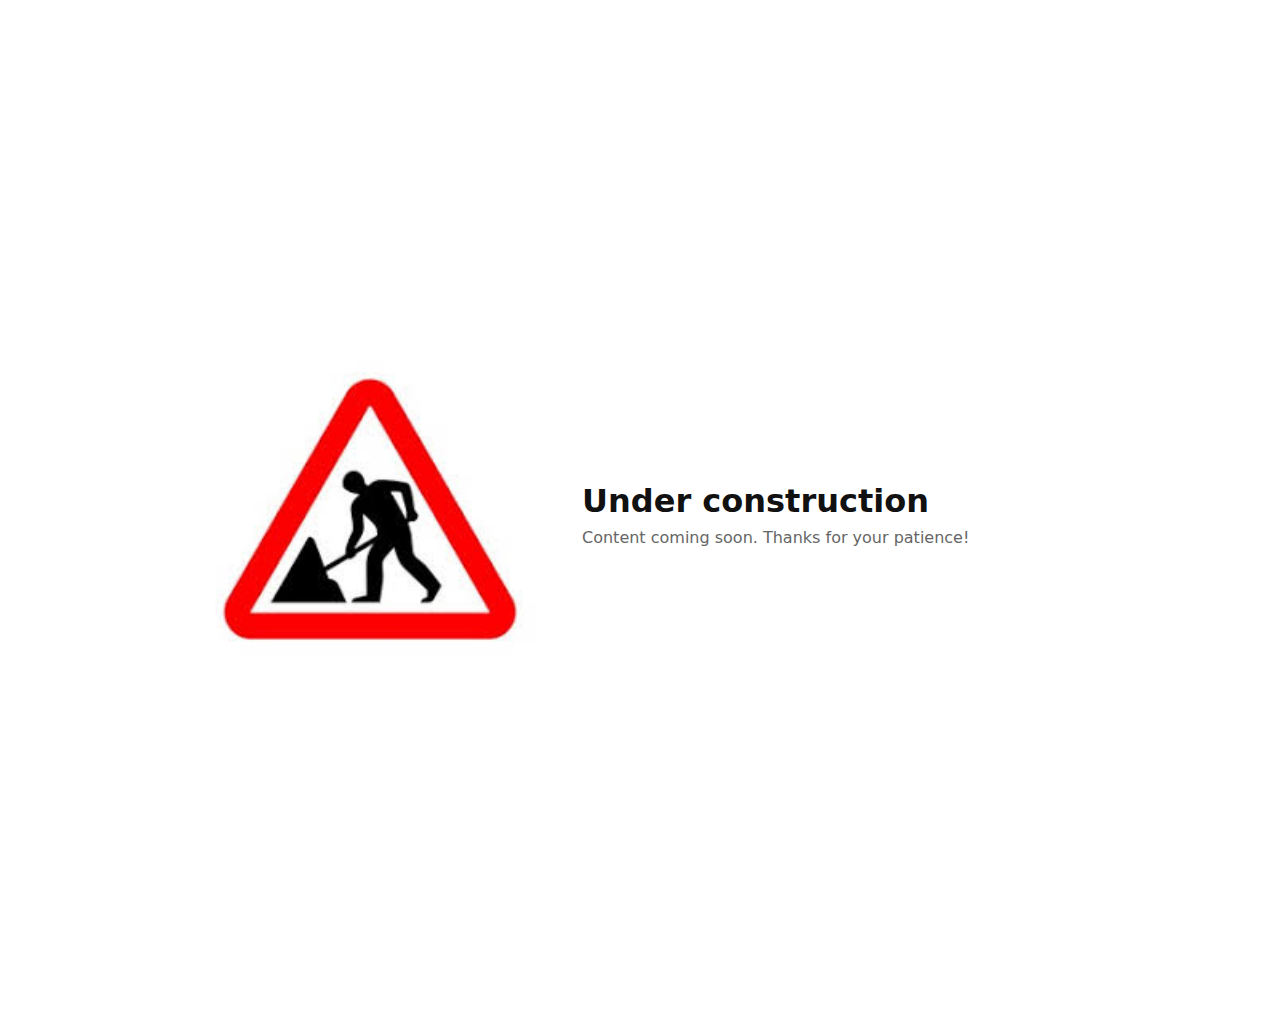
<file: index.html>
<!doctype html>
<html lang="en">
  <head>
    <meta charset="utf-8" />
    <meta name="viewport" content="width=device-width, initial-scale=1" />
    <title>Argent AI Labs</title>
    <style>
      :root {
        --text: #111;
        --muted: #666;
      }
      html, body { height: 100%; margin: 0; font-family: system-ui, Segoe UI, Inter; color: var(--text); }
      main {
        min-height: 100%;
        display: grid;
        place-items: center;
        padding: 4rem 1.5rem;
      }
      .wrap {
        display: flex;
        gap: 2rem;
        align-items: center;
        max-width: 900px;
        width: 100%;
        justify-content: center;
        flex-wrap: wrap; /* stacks nicely on small screens */
        text-align: left;
      }
      .visual {
        flex: 0 1 360px;
        display: grid;
        place-items: center;
      }
      .visual img {
        max-width: 360px;
        width: 100%;
        height: auto;
        display: block;
        border-radius: 12px; /* soft corners; remove if you prefer square */
      }
      .text {
        flex: 1 1 360px;
        min-width: 280px;
        text-align: left;
      }
      h1 { font-size: 2rem; margin: 0 0 .5rem; }
      p  { color: var(--muted); margin: 0; }
      @media (max-width: 640px) {
        .text, .visual { text-align: center; }
      }
    </style>
  </head>
  <body>
    <main>
      <div class="wrap">
        <div class="visual">
          <!-- If image2.jpeg is in the repo root: -->
          <img src="image2.jpeg" alt="Argent AI Labs construction graphic" loading="eager" />

          <!-- If you placed it in assets/, use this instead:
          <img src="assets/image2.jpeg" alt="Argent AI Labs construction graphic" loading="eager" />
          -->
        </div>
        <div class="text">
          <h1>Under construction</h1>
          <p>Content coming soon. Thanks for your patience!</p>
        </div>
      </div>
    </main>
  </body>
</html>
</file>
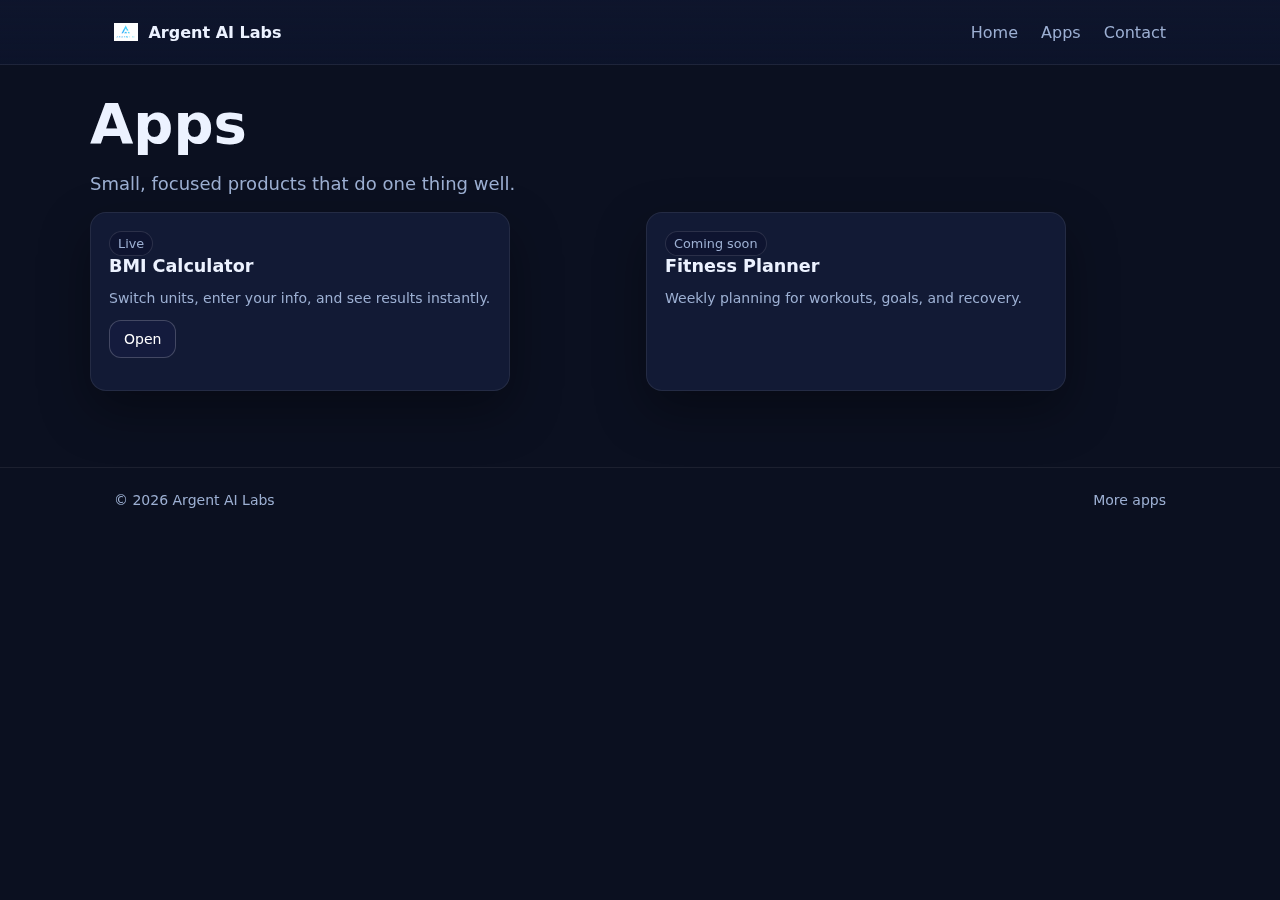
<file: apps/index.html>
<!doctype html>
<html lang="en">
<head>
  <base href="/" />
  <meta charset="utf-8" />
  <meta name="viewport" content="width=device-width, initial-scale=1" />
  <title>Apps — Argent AI Labs</title>
  <meta name="description" content="Explore Argent AI apps." />
  <link rel="icon" href="/assets/logo-argent-ai.png" type="image/png" />
  <link rel="stylesheet" href="/css/style.css" />
</head>
<body>
  <header class="site-header">
    <div class="container header-inner">
      <a class="brand" href="/">
        <img class="logo" src="/assets/logo-argent-ai.png" alt="Argent AI" />
        <span>Argent AI Labs</span>
      </a>
      <nav class="nav">
        <a href="/">Home</a>
        <a href="/apps/">Apps</a>
        <a href="/contact/">Contact</a>
      </nav>
    </div>
  </header>

  <section class="container section">
    <h1 class="h1">Apps</h1>
    <p class="lead">Small, focused products that do one thing well.</p>

    <div class="grid two">
      <a class="app-card card section" href="/apps/bmi/">
        <div class="badge">Live</div>
        <h3>BMI Calculator</h3>
        <p class="muted small">Switch units, enter your info, and see results instantly.</p>
        <p class="small" style="margin-top:8px"><span class="btn">Open</span></p>
      </a>

      <div class="app-card card section">
        <div class="badge muted">Coming soon</div>
        <h3>Fitness Planner</h3>
        <p class="muted small">Weekly planning for workouts, goals, and recovery.</p>
      </div>
    </div>
  </section>

  <footer class="site-footer">
    <div class="container footer-inner small muted">
      <span>© <span id="year"></span> Argent AI Labs</span>
      <span>More apps</span>
    </div>
  </footer>

  <script>
    document.getElementById('year').textContent = new Date().getFullYear();
  </script>
</body>
</html>
</file>
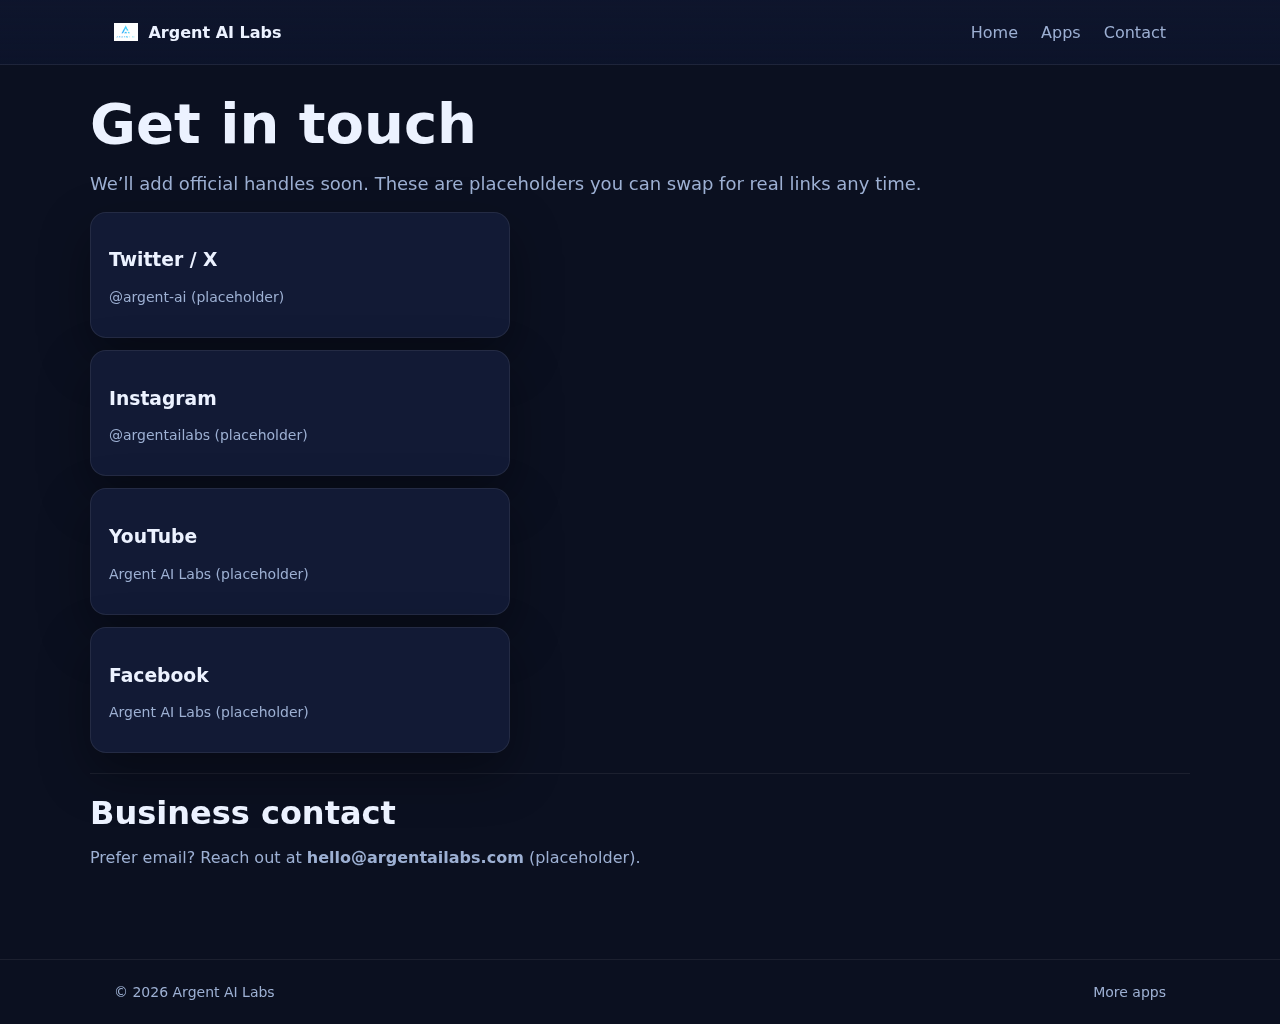
<file: contact/index.html>
<!doctype html>
<html lang="en">
<head>
  <base href="/" />
  <meta charset="utf-8" />
  <meta name="viewport" content="width=device-width, initial-scale=1" />
  <title>Contact — Argent AI Labs</title>
  <meta name="description" content="Get in touch with Argent AI Labs." />
  <link rel="icon" href="/assets/logo-argent-ai.png" type="image/png" />
  <link rel="stylesheet" href="/css/style.css" />
</head>
<body>
  <header class="site-header">
    <div class="container header-inner">
      <a class="brand" href="/">
        <img class="logo" src="/assets/logo-argent-ai.png" alt="Argent AI" />
        <span>Argent AI Labs</span>
      </a>
      <nav class="nav">
        <a href="/">Home</a>
        <a href="/apps/">Apps</a>
        <a href="/contact/">Contact</a>
      </nav>
    </div>
  </header>

  <section class="container section">
    <h1 class="h1">Get in touch</h1>
    <p class="lead">We’ll add official handles soon. These are placeholders you can swap for real links any time.</p>

    <div class="grid four">
      <a class="card section" href="#" rel="nofollow">
        <h3>Twitter / X</h3>
        <p class="muted small">@argent-ai (placeholder)</p>
      </a>
      <a class="card section" href="#" rel="nofollow">
        <h3>Instagram</h3>
        <p class="muted small">@argentailabs (placeholder)</p>
      </a>
      <a class="card section" href="#" rel="nofollow">
        <h3>YouTube</h3>
        <p class="muted small">Argent AI Labs (placeholder)</p>
      </a>
      <a class="card section" href="#" rel="nofollow">
        <h3>Facebook</h3>
        <p class="muted small">Argent AI Labs (placeholder)</p>
      </a>
    </div>

    <hr class="rule" />

    <h2 class="h2">Business contact</h2>
    <p class="muted">Prefer email? Reach out at <strong>hello@argentailabs.com</strong> (placeholder).</p>
  </section>

  <footer class="site-footer">
    <div class="container footer-inner small muted">
      <span>© <span id="year"></span> Argent AI Labs</span>
      <span>More apps</span>
    </div>
  </footer>

  <script>
    document.getElementById('year').textContent = new Date().getFullYear();
  </script>
</body>
</html>
</file>
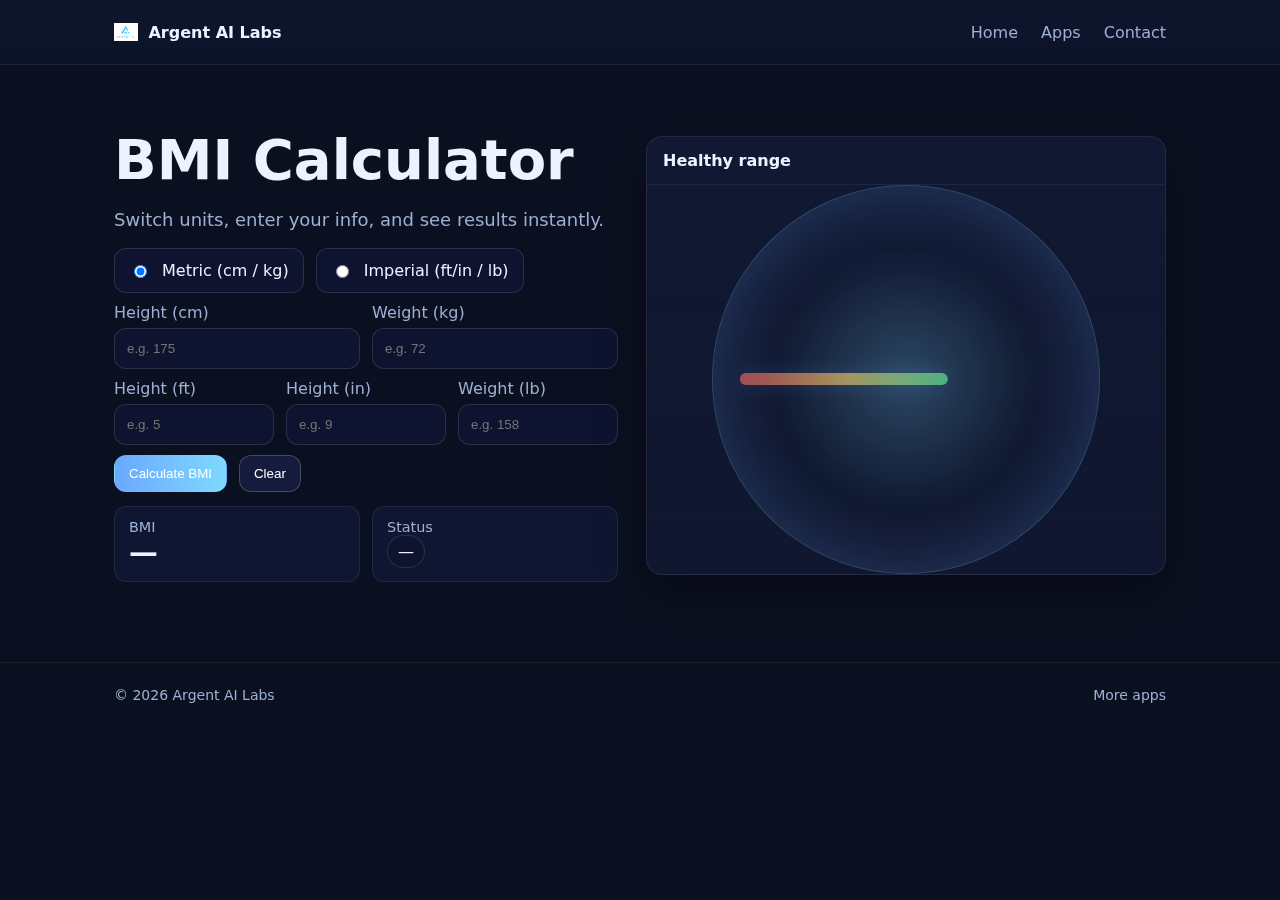
<file: apps/bmi/index.html>
<!doctype html>
<html lang="en">
<head>
  <base href="/" />
  <meta charset="utf-8" />
  <meta name="viewport" content="width=device-width, initial-scale=1" />
  <title>BMI Calculator — Argent AI Labs</title>
  <meta name="description" content="Clean, fast BMI calculator with metric/imperial units." />
  <link rel="icon" href="/assets/logo-argent-ai.png" type="image/png" />
  <link rel="stylesheet" href="/css/style.css" />
</head>
<body>
  <header class="site-header">
    <div class="container header-inner">
      <a class="brand" href="/">
        <img class="logo" src="/assets/logo-argent-ai.png" alt="Argent AI" />
        <span>Argent AI Labs</span>
      </a>
      <nav class="nav">
        <a href="/">Home</a>
        <a href="/apps/">Apps</a>
        <a href="/contact/">Contact</a>
      </nav>
    </div>
  </header>

  <section class="container hero">
    <div class="hero-copy">
      <h1 class="h1">BMI Calculator</h1>
      <p class="lead">Switch units, enter your info, and see results instantly.</p>

      <div class="row row-gap">
        <label class="chip"><input type="radio" name="units" value="metric" checked /> Metric (cm / kg)</label>
        <label class="chip"><input type="radio" name="units" value="imperial" /> Imperial (ft/in / lb)</label>
      </div>

      <div id="metric-fields" class="grid two row-gap">
        <div class="field">
          <label class="label" for="cm">Height (cm)</label>
          <input id="cm" type="number" min="0" placeholder="e.g. 175" />
        </div>
        <div class="field">
          <label class="label" for="kg">Weight (kg)</label>
          <input id="kg" type="number" min="0" placeholder="e.g. 72" />
        </div>
      </div>

      <div id="imperial-fields" class="grid three row-gap hidden">
        <div class="field">
          <label class="label" for="ft">Height (ft)</label>
          <input id="ft" type="number" min="0" placeholder="e.g. 5" />
        </div>
        <div class="field">
          <label class="label" for="inch">Height (in)</label>
          <input id="inch" type="number" min="0" placeholder="e.g. 9" />
        </div>
        <div class="field">
          <label class="label" for="lb">Weight (lb)</label>
          <input id="lb" type="number" min="0" placeholder="e.g. 158" />
        </div>
      </div>

      <div class="row row-gap">
        <button id="calc" class="btn primary">Calculate BMI</button>
        <button id="clear" class="btn">Clear</button>
      </div>

      <div class="results">
        <div class="result-item">
          <div class="result-label">BMI</div>
          <div id="bmiOut" class="result-value">—</div>
        </div>
        <div class="result-item">
          <div class="result-label">Status</div>
          <div id="statusOut" class="result-badge">—</div>
        </div>
      </div>
    </div>

    <div class="hero-card">
      <div class="card" style="width:520px;max-width:100%">
        <div class="card-head">Healthy range</div>
        <div class="preview">
          <div class="preview-ring"></div>
          <div id="gauge" class="preview-gauge"></div>
        </div>
      </div>
    </div>
  </section>

  <footer class="site-footer">
    <div class="container footer-inner small muted">
      <span>© <span id="year"></span> Argent AI Labs</span>
      <a class="small" href="/apps/">More apps</a>
    </div>
  </footer>

  <script>
    // simple helpers
    const cm   = ()=> Number(document.getElementById('cm')?.value || 0);
    const kg   = ()=> Number(document.getElementById('kg')?.value || 0);
    const ft   = ()=> Number(document.getElementById('ft')?.value || 0);
    const inch = ()=> Number(document.getElementById('inch')?.value || 0);
    const lb   = ()=> Number(document.getElementById('lb')?.value || 0);

    function metersFromImperial(f, i){ return ( (f*12)+i ) * 0.0254; }
    function kgFromLb(p){ return p * 0.45359237; }

    function category(b){
      if (!b) return "—";
      if (b < 18.5) return "Underweight";
      if (b < 25)   return "Normal";
      if (b < 30)   return "Overweight";
      return "Obese";
    }

    function setGauge(bmi){
      const g = document.getElementById('gauge');
      const pct = Math.max(0, Math.min(1, (bmi-15)/20)); // map ~15–35 to 0–1
      g.style.transform = `translateX(${(pct*60 - 30).toFixed(1)}%)`;
      g.style.opacity = bmi ? 1 : 0.6;
    }

    // switch units
    document.querySelectorAll('input[name="units"]').forEach(r => {
      r.addEventListener('change', () => {
        const metric = r.value === 'metric';
        document.getElementById('metric-fields').classList.toggle('hidden', !metric);
        document.getElementById('imperial-fields').classList.toggle('hidden', metric);
        document.getElementById('bmiOut').textContent = '—';
        document.getElementById('statusOut').textContent = '—';
        setGauge(0);
      });
    });

    // calc
    document.getElementById('calc').addEventListener('click', () => {
      const units = document.querySelector('input[name="units"]:checked').value;
      let m = 0, mass = 0;
      if (units === 'metric'){ m = cm()/100; mass = kg(); }
      else { m = metersFromImperial(ft(), inch()); mass = kgFromLb(lb()); }
      const statusOut = document.getElementById('statusOut');
      const bmiOut = document.getElementById('bmiOut');

      if (m<=0 || mass<=0){ bmiOut.textContent='—'; statusOut.textContent='—'; setGauge(0); return; }
      const bmi = Math.round((mass/(m*m))*10)/10;
      bmiOut.textContent = bmi.toFixed(1);
      statusOut.textContent = category(bmi);
      setGauge(bmi);
    });

    document.getElementById('clear').addEventListener('click', () => {
      ['cm','kg','ft','inch','lb'].forEach(id => {
        const el = document.getElementById(id); if (el) el.value='';
      });
      document.getElementById('bmiOut').textContent='—';
      document.getElementById('statusOut').textContent='—';
      setGauge(0);
    });

    // footer year
    document.getElementById('year').textContent = new Date().getFullYear();
    setGauge(0);
  </script>
</body>
</html>
</file>
<file: css/style.css>
:root{
  --bg:#0b1020;
  --panel:#0f162d;
  --card:#121a35;
  --text:#ecf2ff;
  --muted:#9db0d3;
  --brand:#6aa8ff;
  --brand-2:#7fd9ff;
  --ring:#2743a0;
}

*{box-sizing:border-box}
html,body{margin:0;background:var(--bg);color:var(--text);font-family:system-ui,-apple-system,Segoe UI,Inter,Arial,sans-serif}
a{color:inherit;text-decoration:none}
.container{max-width:1100px;margin:0 auto;padding:0 24px}

.h1{font-size:clamp(32px,5vw,56px);line-height:1.1;margin:0 0 12px}
.h2{font-size:clamp(22px,3vw,32px);margin:0 0 8px}
.lead{color:var(--muted);font-size:1.125rem}
.small{font-size:.875rem}
.muted{color:var(--muted)}
.rule{border:0;border-top:1px solid rgba(255,255,255,.07);margin:20px 0}

/* Header */
.site-header{
  position:sticky;top:0;z-index:10;
  backdrop-filter:saturate(140%) blur(10px);
  background:linear-gradient(180deg,rgba(15,22,45,.9),rgba(15,22,45,.6));
  border-bottom:1px solid rgba(255,255,255,.07);
}
.header-inner{display:flex;align-items:center;justify-content:space-between;height:64px}
.brand{display:flex;gap:10px;align-items:center;font-weight:700}
.brand img.logo{height:18px;display:block}
.nav a{color:var(--muted);margin-left:18px}
.nav a:hover{color:#fff}

/* Hero split */
.hero{display:grid;grid-template-columns:1.3fr 1fr;gap:28px;padding:64px 24px 32px}
.hero-card{display:flex;align-items:center;justify-content:center}
.card{
  background:linear-gradient(180deg,rgba(18,26,53,.9),rgba(18,26,53,.7));
  border:1px solid rgba(255,255,255,.08);
  border-radius:16px;overflow:hidden;width:min(420px,90%);
  box-shadow:0 20px 50px rgba(0,0,0,.35);
}
.card-head{padding:14px 16px;border-bottom:1px solid rgba(255,255,255,.06);font-weight:600}
.preview{position:relative;aspect-ratio:4/3;display:grid;place-items:center;overflow:hidden}
.preview-ring{
  width:75%;aspect-ratio:1;border-radius:999px;
  background:radial-gradient(closest-side,rgba(127,217,255,.25),transparent 70%);
  border:1px solid rgba(127,217,255,.25);
  box-shadow:0 0 80px rgba(106,168,255,.25) inset;
}
.preview-gauge{
  position:absolute;width:40%;height:12px;border-radius:12px;
  background:linear-gradient(90deg,#ff6a6a,#ffd36a,#6aff9d);
  filter:drop-shadow(0 0 10px rgba(106,168,255,.3));
}

/* Sections & cards */
.section{padding:28px 0}
.card.section{padding:18px;border-radius:16px;background:var(--card);border:1px solid rgba(255,255,255,.08)}

/* Buttons */
.btn{
  appearance:none;border:1px solid rgba(255,255,255,.2);background:#141b3d;color:#fff;
  padding:10px 14px;border-radius:12px;cursor:pointer;display:inline-block
}
.btn:hover{filter:brightness(1.15)}
.btn.primary{background:linear-gradient(90deg,var(--brand),var(--brand-2));border-color:transparent}

/* Apps grid & cards */
.apps-grid{display:grid;grid-template-columns:repeat(auto-fit,minmax(240px,1fr));gap:14px}
.app-card{background:#0f1631;border:1px solid rgba(255,255,255,.08);border-radius:12px;padding:14px 16px}
.app-card h3{margin:0 0 6px;font-size:1.1rem}
.badge{display:inline-block;padding:4px 8px;border-radius:999px;background:#0e1430;border:1px solid rgba(255,255,255,.12);font-size:.8rem;color:var(--muted)}

/* Contact chips */
.chips{display:grid;grid-template-columns:repeat(auto-fit,minmax(240px,1fr));gap:14px}
.chip{
  display:flex;align-items:center;gap:12px;padding:12px 14px;border-radius:12px;
  border:1px solid rgba(255,255,255,.12);background:#0e1430
}
.chip .icon{width:22px;height:22px;display:grid;place-items:center;border-radius:6px;background:#141b3d}

/* BMI page form */
.legend{color:var(--muted);margin-bottom:6px}
.row{display:flex;align-items:center;gap:12px}
.row-gap{margin:10px 0 6px}
.grid{display:grid;gap:12px}
.grid.two{grid-template-columns:repeat(2,minmax(0,1fr))}
.grid.three{grid-template-columns:repeat(3,minmax(0,1fr))}
.field .label{display:block;color:var(--muted);margin-bottom:6px}
.field input{
  width:100%;padding:12px;border-radius:12px;border:1px solid rgba(255,255,255,.12);
  outline:0;background:#0e1430;color:#fff;
}
.field input:focus{border-color:var(--brand);box-shadow:0 0 0 3px rgba(106,168,255,.25)}
.result-item{background:#0f1631;border:1px solid rgba(255,255,255,.08);border-radius:12px;padding:12px 14px}
.result-label{color:var(--muted);font-size:.9rem}
.result-value{font-size:1.8rem;font-weight:700}
.result-badge{display:inline-block;padding:6px 10px;border-radius:999px;background:#0e1430;border:1px solid rgba(255,255,255,.12)}
.results{display:grid;grid-template-columns:repeat(2,1fr);gap:12px;margin-top:14px}

/* Footer */
.site-footer{border-top:1px solid rgba(255,255,255,.07);margin-top:48px}
.footer-inner{display:flex;align-items:center;justify-content:space-between;height:64px}

/* Responsive */
@media (max-width:880px){
  .hero{grid-template-columns:1fr}
  .grid.two{grid-template-columns:1fr}
}
</file>
